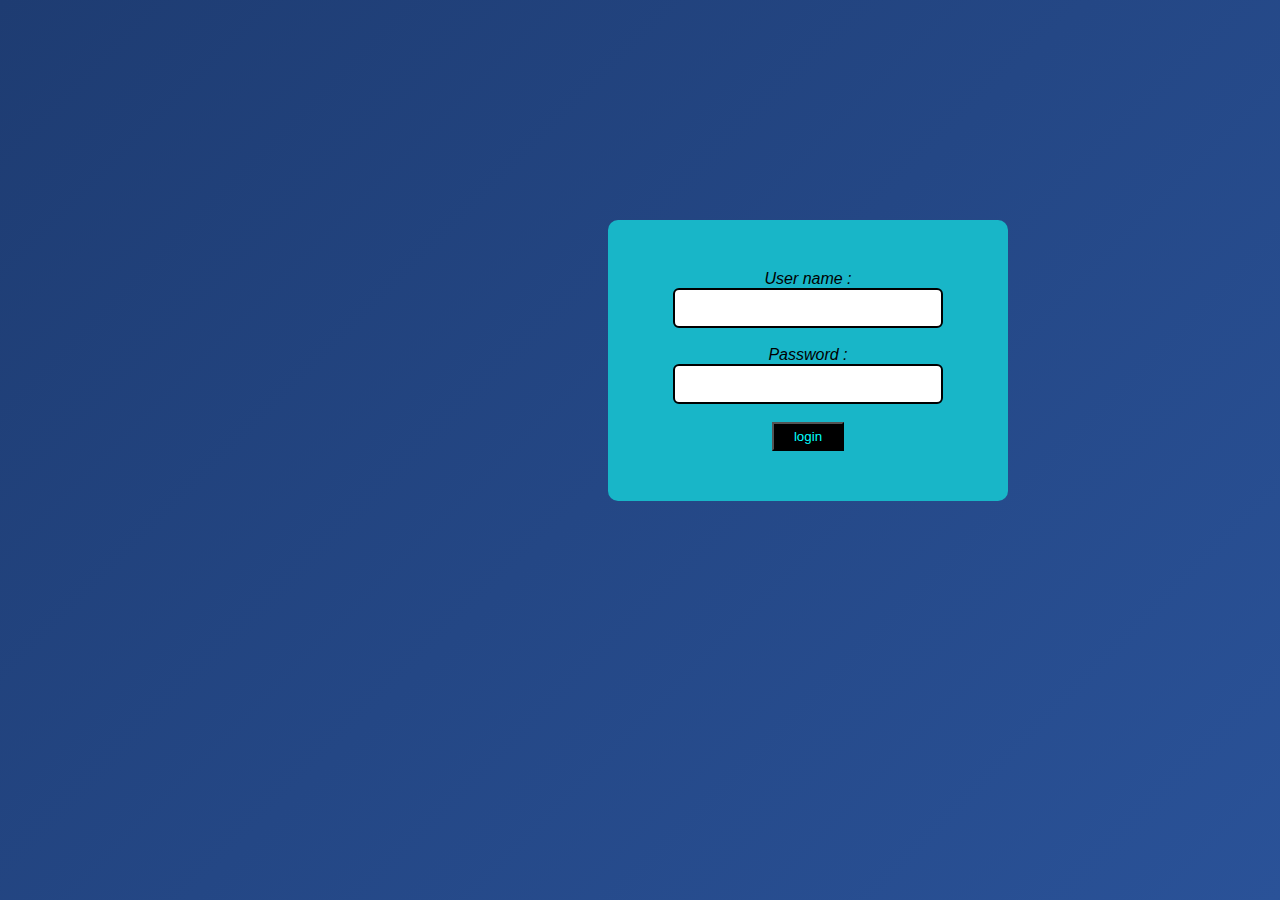
<file: index.html>
<html>
    <title>Login</title>
</html>
<style>
    .loginp{
        margin-top: 220px;
        padding: 50px;
        width: 300px;
        background: rgb(24, 182, 200);
        border-radius: 10px;
        margin-left: 600px;
        text-align: center;
    }
    body{
        font-family: Arial, Helvetica, sans-serif;
        font-style: italic;
        background: linear-gradient(135deg, #1e3c72, #2a5298);
    }
    /* 🔹 CHANGED INPUT BOX STYLE ONLY */
    input{
        width: 90%;
        padding: 10px;
        border-radius: 6px;
        border: 2px solid #000;
        outline: none;
        font-size: 14px;
    }

    input:focus{
        border-color: blue;
        background-color: #f0f8ff;
    }
    
    button{
        padding:5px 20px;
        cursor: pointer;
        color: aqua;
        background-color: black;
    }
</style>
<body>
<div class="loginp">
    <lable>User name :</lable>
    <input type="text" id="username"><br><br>
    <label>Password :</label>
    <input type="password" id="password">
    <br><br>
    <button onclick="login()">login</button>
    </div>
    <script>
        function login(){
            var user = document.getElementById("username").value;
            var pass = document.getElementById("password").value;

            if(user == "admin" && pass == "1234"){
                alert("Login Successfull");
                window.location.href = "home.html";
            }else{
                alert("Invalid user name or password")
            }
        }
    </script>

</body>
</file>
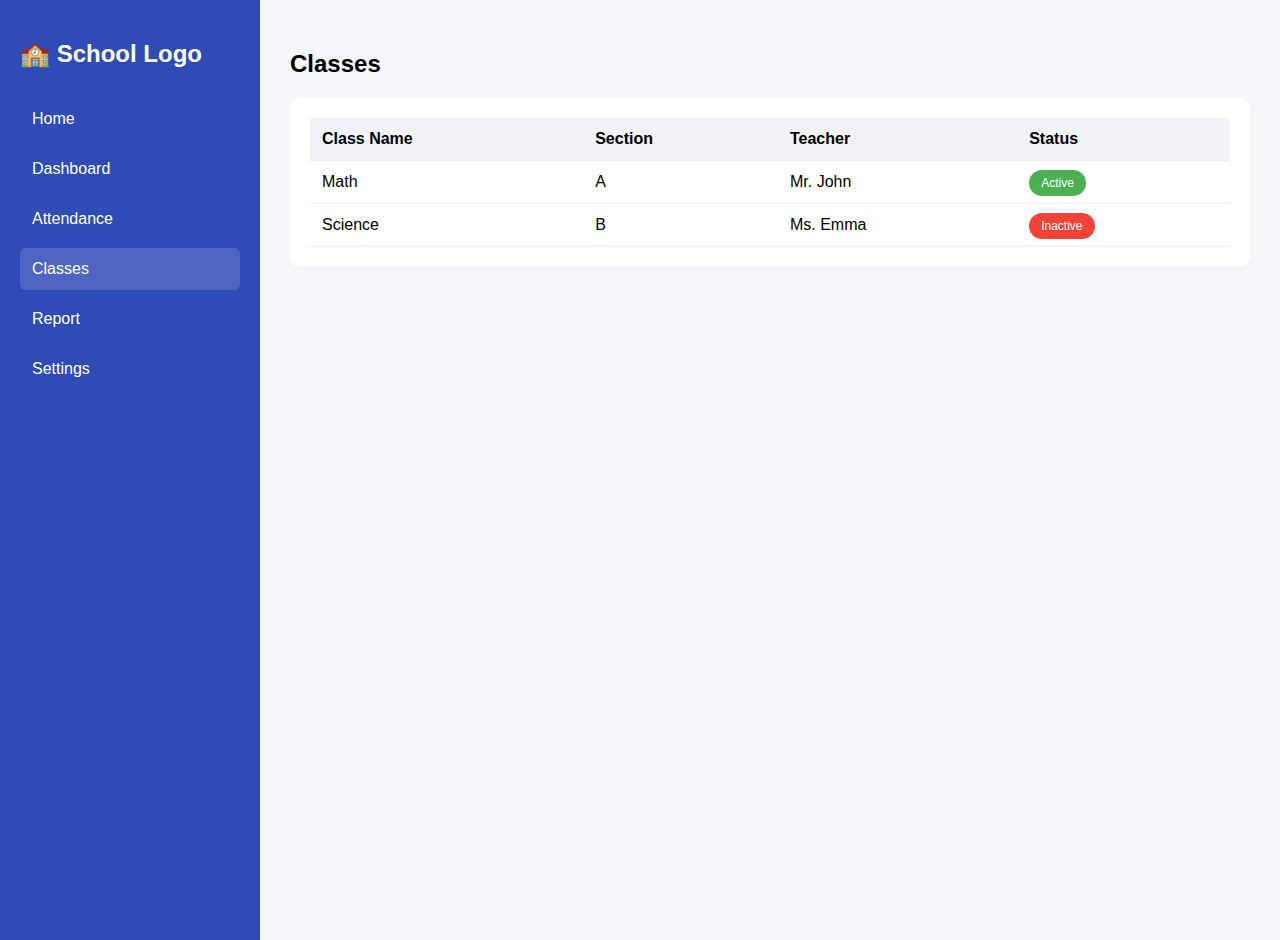
<file: class.html>
<!DOCTYPE html>
<html lang="en">
<head>
<meta charset="UTF-8">
<title>Classes</title>
<style>
body{margin:0;font-family:Arial;background:#f4f6f9;display:flex}
.sidebar{width:220px;background:#2f4bb6;color:#fff;min-height:100vh;padding:20px}
.sidebar h2{margin-bottom:30px}
.sidebar a{display:block;color:#fff;text-decoration:none;padding:12px;border-radius:6px;margin-bottom:8px}
.sidebar a.active,.sidebar a:hover{background:rgba(255,255,255,0.15)}
.main{flex:1;padding:30px}
.card{background:#fff;padding:20px;border-radius:10px}
table{width:100%;border-collapse:collapse}
th,td{padding:12px;border-bottom:1px solid #eee;text-align:left}
th{background:#f1f3f7}
.status{padding:6px 12px;border-radius:15px;font-size:12px;color:#fff}
.active{background:#4caf50}
.inactive{background:#f44336}
</style>
</head>
<body>

<div class="sidebar">
<h2>🏫 School Logo</h2>
<a href="index.html">Home</a>
<a href="dashboard.html">Dashboard</a>
<a href="Take attendence.html">Attendance</a>
<a href="class.html" class="active">Classes</a>
<a href="Report.html">Report</a>
<a href="Settings.html">Settings</a>
</div>

<div class="main">
<h2>Classes</h2>
<div class="card">
<table>
<tr>
<th>Class Name</th>
<th>Section</th>
<th>Teacher</th>
<th>Status</th>
</tr>
<tr>
<td>Math</td>
<td>A</td>
<td>Mr. John</td>
<td><span class="status active">Active</span></td>
</tr>
<tr>
<td>Science</td>
<td>B</td>
<td>Ms. Emma</td>
<td><span class="status inactive">Inactive</span></td>
</tr>
</table>
</div>
</div>

</body>
</html>
</file>
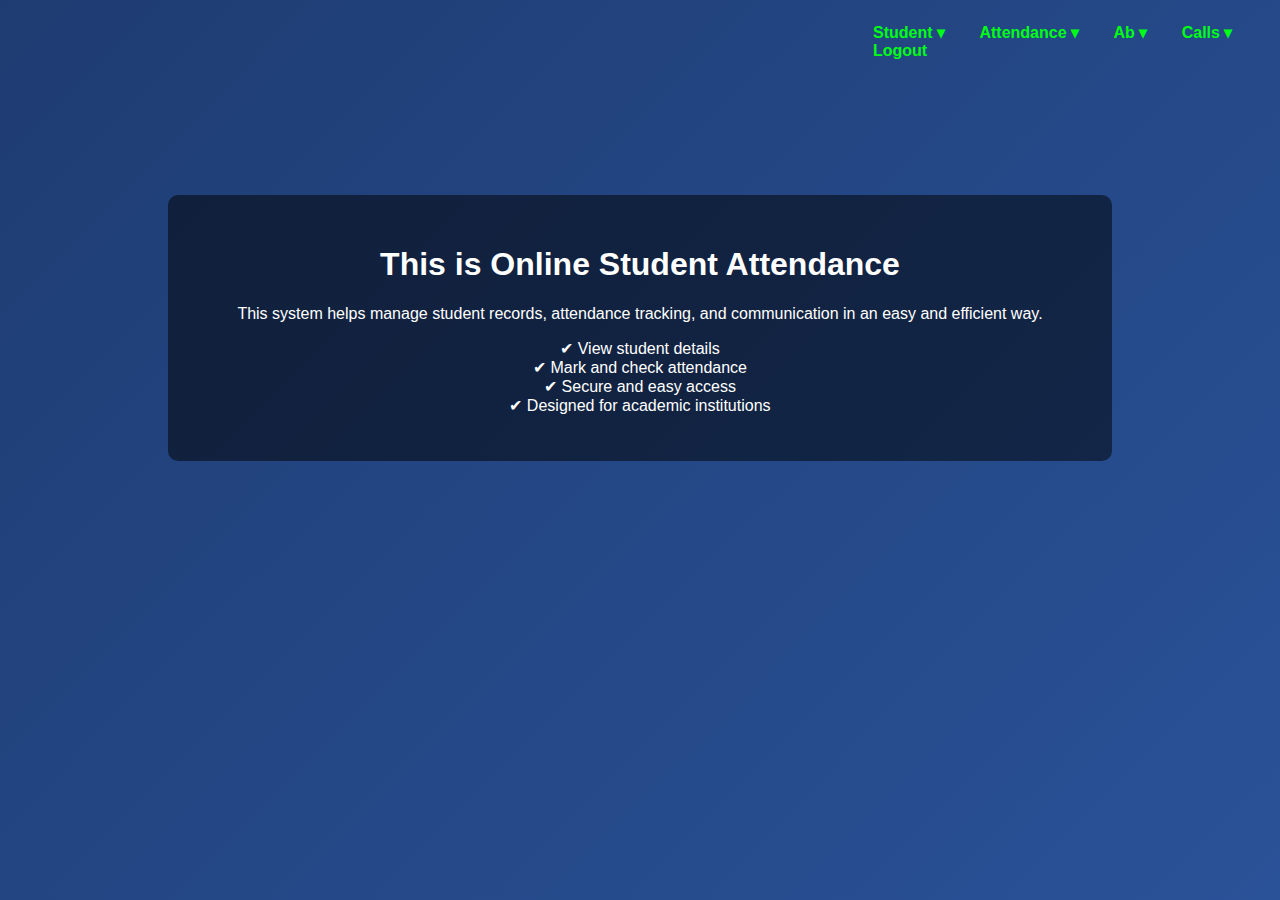
<file: home.html>
<html>
<head>
    <title>
        Home
    </title>
</head>

<style>
    nav{
        padding: 15px;
        background-color: transparent;
        padding-left: 850px;
    }
    nav a{
        color:rgb(0, 255, 21);
        text-decoration: none;
        margin: 0 15px;
        font-weight: bold;
        font-style:normal;
    }

    .dropdown, .dropdown1, .dropdown2, .dropdown3{
        position: relative;
        display: inline-block;
    }

    .dropdown-content,
    .dropdown-content1,
    .dropdown-content2,
    .dropdown-content3{
        display: none;
        position: absolute;
        background-color: #111;
        min-width: 180px;
        right: 0;
        box-shadow: 0 0 10px rgba(0,0,0,0.5);
    }

    .dropdown-content a,
    .dropdown-content1 a,
    .dropdown-content2 a,
    .dropdown-content3 a{
        display: block;
        padding: 10px;
        color: aqua;
        margin: 0;
    }

    .dropdown-content a:hover,
    .dropdown-content1 a:hover,
    .dropdown-content2 a:hover,
    .dropdown-content3 a:hover{
        background-color: #333;
    }

    .dropdown:hover .dropdown-content{
        display: block;
    }
    .dropdown1:hover .dropdown-content1{
        display: block;
    }
    .dropdown2:hover .dropdown-content2{
        display: block;
    }
    .dropdown3:hover .dropdown-content3{
        display: block;
    }

    /* 🔹 Background changed only */
    body{
        background: linear-gradient(135deg, #1e3c72, #2a5298);
        color: white;
        font-family: Arial;
    }

    /* 🔹 Content styling */
    .content{
        margin-top: 120px;
        text-align: center;
    }

    .box{
        background: rgba(0,0,0,0.5);
        width: 70%;
        margin: auto;
        padding: 30px;
        border-radius: 10px;
    }
</style>

<body>

<nav>

    <div class="dropdown">
        <a href="#">Student ▾</a>
        <div class="dropdown-content">
            <a href="student.html">Student Details</a>
            <a href="addstudent.html">Add Student</a>
        </div>
    </div>

    <div class="dropdown1">
        <a href="#">Attendance ▾</a>
        <div class="dropdown-content1">
            <a href="check.html">Check Details</a>
        </div>
    </div>

    <div class="dropdown2">
        <a href="#">Ab ▾</a>
        <div class="dropdown-content2">
            <a href="about.html">About</a>
        </div>
    </div>

    <div class="dropdown3">
        <a href="#">Calls ▾</a>
        <div class="dropdown-content3">
            <a href="contact.html">Phone</a>
        </div>
    </div>
    <a href="index.html">Logout</a>

</nav>

<div class="content">
    <div class="box">
        <h1>This is Online Student Attendance</h1>
        <p>
            This system helps manage student records, attendance tracking,
            and communication in an easy and efficient way.
        </p>

        <p>
            ✔ View student details<br>
            ✔ Mark and check attendance<br>
            ✔ Secure and easy access<br>
            ✔ Designed for academic institutions
        </p>
    </div>
</div>

</body>
</html>
</file>
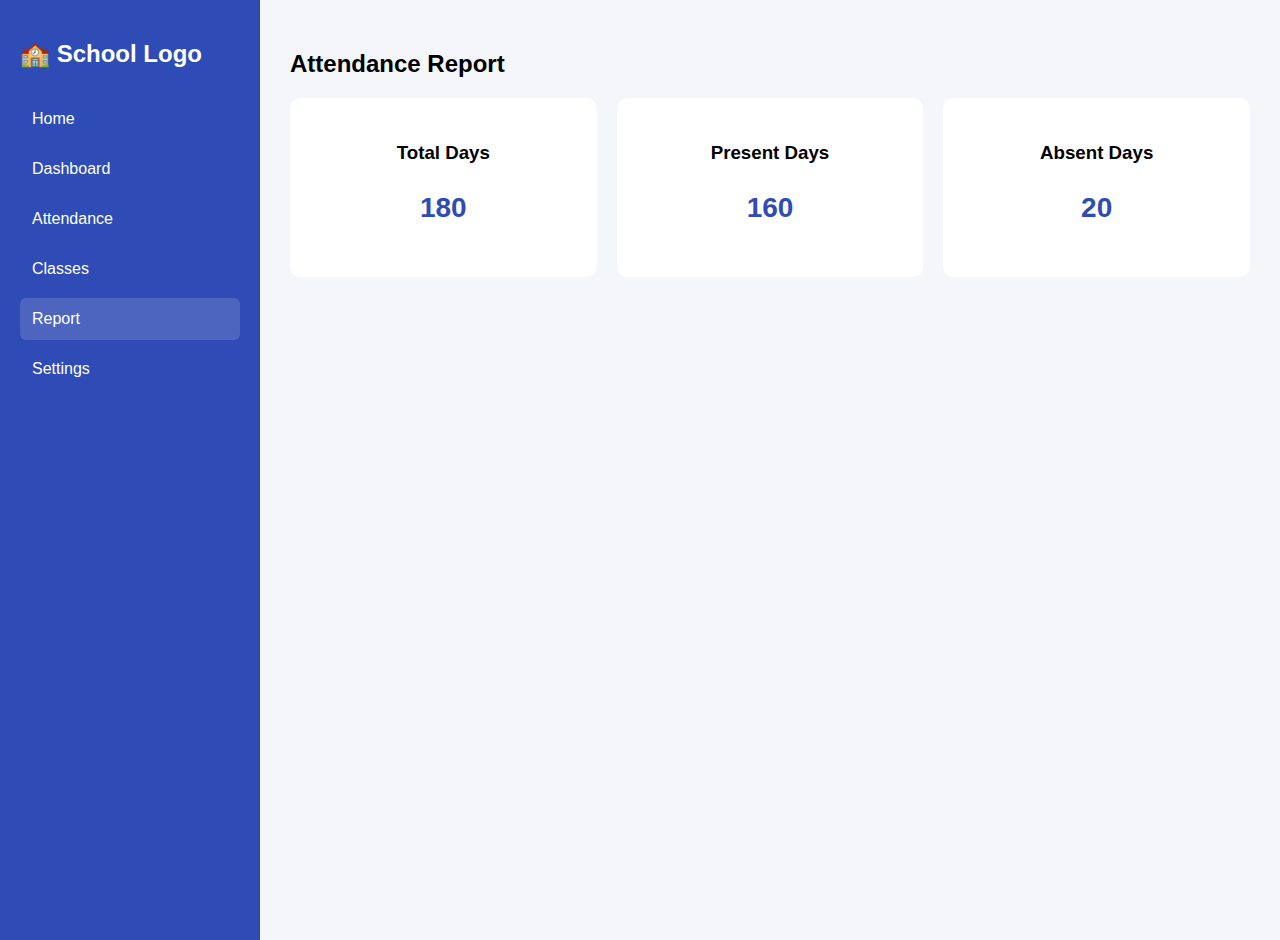
<file: Report.html>
<!DOCTYPE html>
<html lang="en">
<head>
<meta charset="UTF-8">
<title>Report</title>
<style>
body{margin:0;font-family:Arial;background:#f4f6f9;display:flex}
.sidebar{width:220px;background:#2f4bb6;color:#fff;min-height:100vh;padding:20px}
.sidebar h2{margin-bottom:30px}
.sidebar a{display:block;color:#fff;text-decoration:none;padding:12px;border-radius:6px;margin-bottom:8px}
.sidebar a.active,.sidebar a:hover{background:rgba(255,255,255,0.15)}
.main{flex:1;padding:30px}
.cards{display:grid;grid-template-columns:repeat(3,1fr);gap:20px}
.card{background:#fff;padding:25px;border-radius:10px;text-align:center}
.card h3{margin-bottom:10px}
.card p{font-size:28px;font-weight:bold;color:#2f4bb6}
</style>
</head>
<body>

<div class="sidebar">
<h2>🏫 School Logo</h2>
<a href="index.html">Home</a>
<a href="dashboard.html">Dashboard</a>
<a href="Take attendence.html">Attendance</a>
<a href="class.html">Classes</a>
<a href="Report.html" class="active">Report</a>
<a href="Settings.html">Settings</a>
</div>

<div class="main">
<h2>Attendance Report</h2>
<div class="cards">
<div class="card">
<h3>Total Days</h3>
<p>180</p>
</div>
<div class="card">
<h3>Present Days</h3>
<p>160</p>
</div>
<div class="card">
<h3>Absent Days</h3>
<p>20</p>
</div>
</div>
</div>

</body>
</html>
</file>
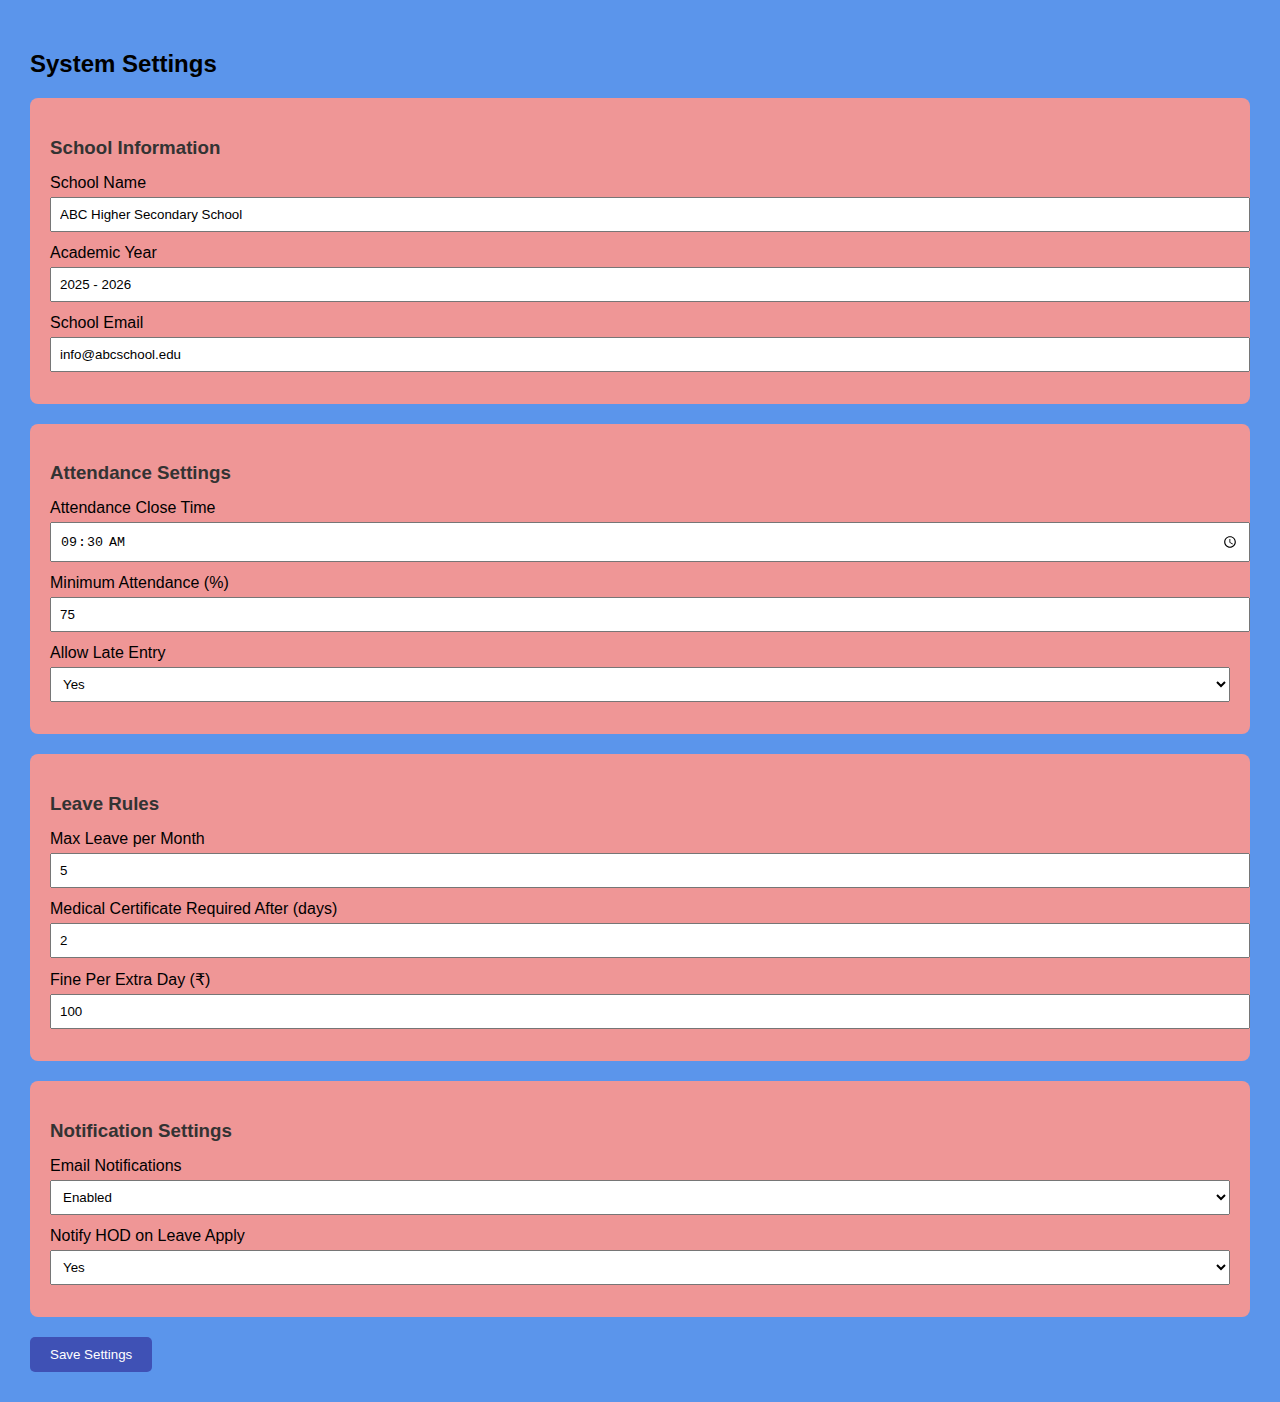
<file: Settings.html>
<!DOCTYPE html>
<html lang="en">
<head>
<meta charset="UTF-8">
<title>Settings</title>
<style>
body {
    font-family: Arial, sans-serif;
    background: #5b95eb;
    margin: 0;
}
.container {
    padding: 30px;
}
h2 {
    margin-bottom: 20px;
}
.section {
    background: #ef9696;
    padding: 20px;
    margin-bottom: 20px;
    border-radius: 8px;
}
.section h3 {
    margin-bottom: 15px;
    color: #333;
}
.form-group {
    margin-bottom: 12px;
}
label {
    display: block;
    margin-bottom: 5px;
}
input, select {
    width: 100%;
    padding: 8px;
}
button {
    background: #3f51b5;
    color: #fff;
    border: none;
    padding: 10px 20px;
    border-radius: 5px;
    cursor: pointer;
}
button:hover {
    background: #2f3ea8;
}
</style>
</head>

<body>
<div class="container">
    <h2>System Settings</h2>

    <!-- School Info -->
    <div class="section">
        <h3>School Information</h3>
        <div class="form-group">
            <label>School Name</label>
            <input type="text" value="ABC Higher Secondary School">
        </div>
        <div class="form-group">
            <label>Academic Year</label>
            <input type="text" value="2025 - 2026">
        </div>
        <div class="form-group">
            <label>School Email</label>
            <input type="email" value="info@abcschool.edu">
        </div>
    </div>

    <!-- Attendance Settings -->
    <div class="section">
        <h3>Attendance Settings</h3>
        <div class="form-group">
            <label>Attendance Close Time</label>
            <input type="time" value="09:30">
        </div>
        <div class="form-group">
            <label>Minimum Attendance (%)</label>
            <input type="number" value="75">
        </div>
        <div class="form-group">
            <label>Allow Late Entry</label>
            <select>
                <option selected>Yes</option>
                <option>No</option>
            </select>
        </div>
    </div>

    <!-- Leave Rules -->
    <div class="section">
        <h3>Leave Rules</h3>
        <div class="form-group">
            <label>Max Leave per Month</label>
            <input type="number" value="5">
        </div>
        <div class="form-group">
            <label>Medical Certificate Required After (days)</label>
            <input type="number" value="2">
        </div>
        <div class="form-group">
            <label>Fine Per Extra Day (₹)</label>
            <input type="number" value="100">
        </div>
    </div>

    <!-- Notifications -->
    <div class="section">
        <h3>Notification Settings</h3>
        <div class="form-group">
            <label>Email Notifications</label>
            <select>
                <option selected>Enabled</option>
                <option>Disabled</option>
            </select>
        </div>
        <div class="form-group">
            <label>Notify HOD on Leave Apply</label>
            <select>
                <option selected>Yes</option>
                <option>No</option>
            </select>
        </div>
    </div>

    <button>Save Settings</button>
</div>
</body>
</html>
</file>
